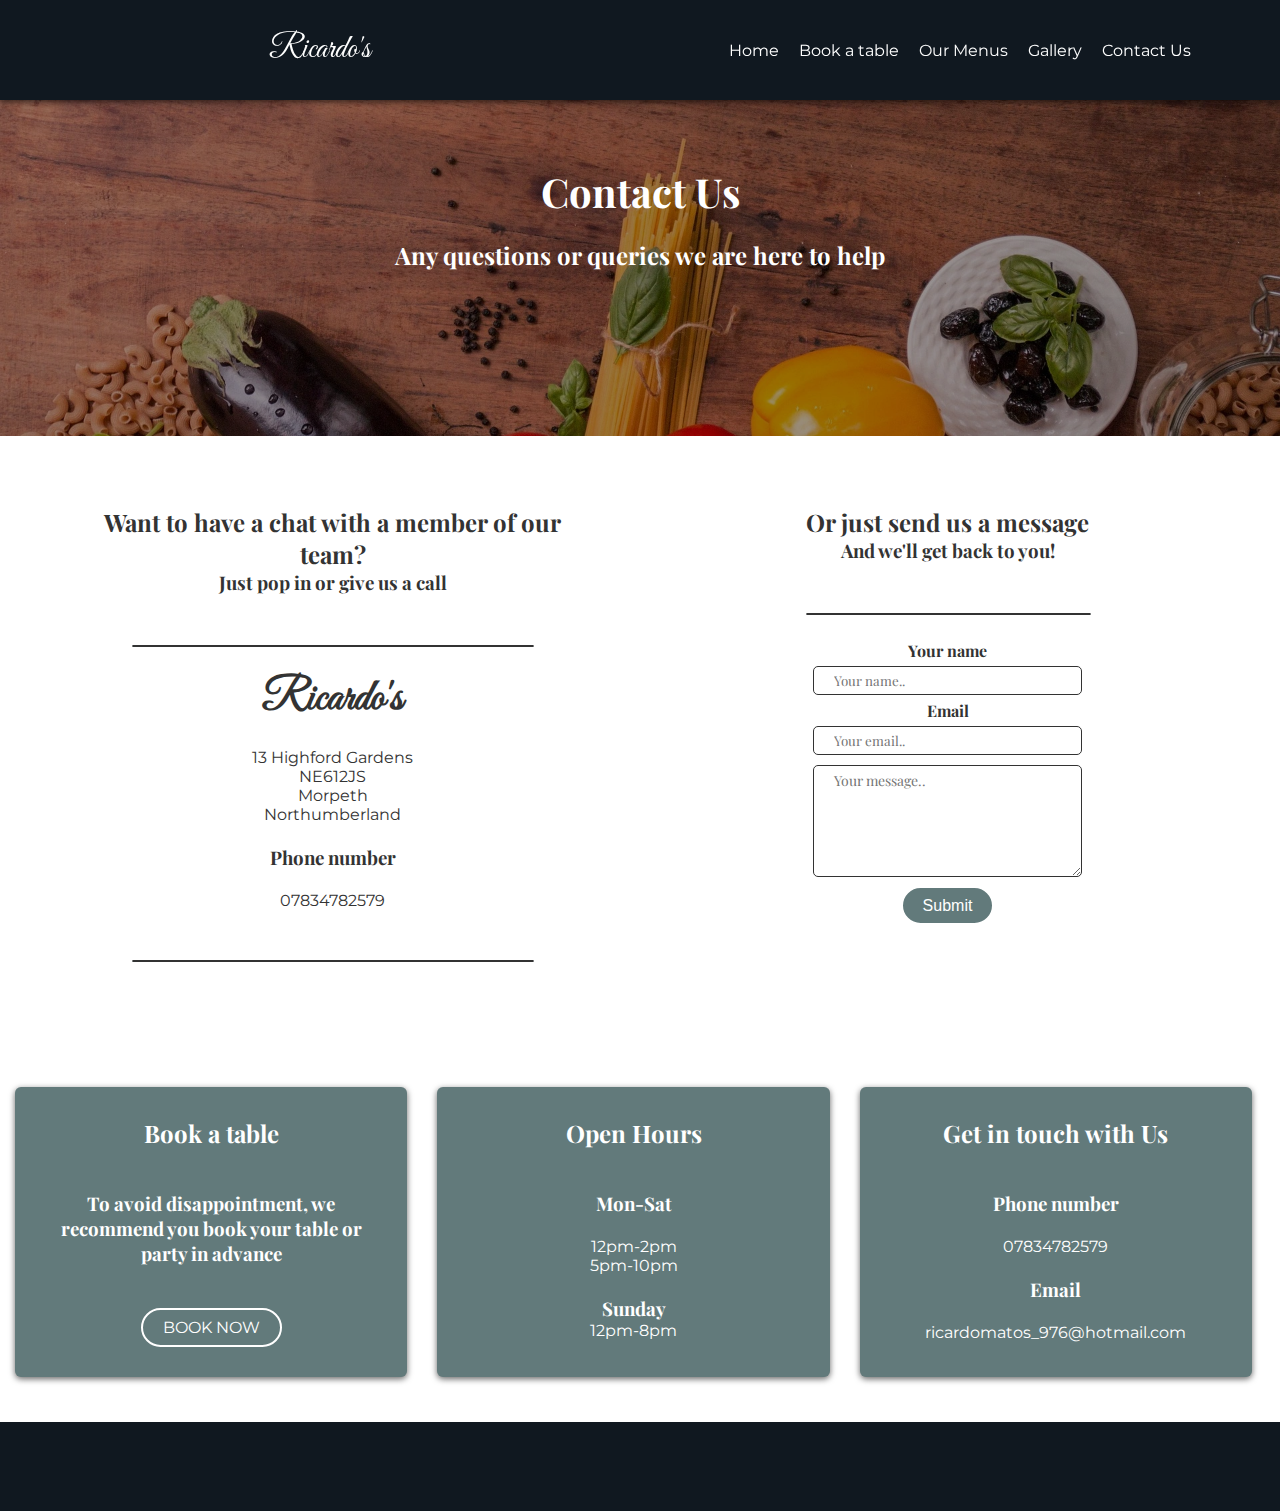
<file: contact.html>
<!doctype html>
<html lang="en-GB">

<!--Head-->
<head>
	<!-- meta tags -->
	<meta charset="UTF-8">
	<meta http-equiv="X-UA-Compatible" content="IE=edge">
	<meta name="description" content="Author: Ricardo Matos, Category: Mediterranean Restaurant, Mediterranean food, Italian food, Greek food, Portuguese food">
	<meta name="viewport" content="width=device-width, initial-scale=1">
    <link rel="preconnect" href="https://fonts.googleapis.com">
    <link rel="preconnect" href="https://fonts.gstatic.com" crossorigin>
    <link href="https://fonts.googleapis.com/css2?family=DM+Serif+Display:ital@0;1&family=Great+Vibes&family=Gudea&family=Montserrat:wght@100;200;300;400&family=Playfair+Display&display=swap" rel="stylesheet"> 
    <!-- Font Awesome CDN link -->
    <link rel="stylesheet" href="https://use.fontawesome.com/releases/v5.6.3/css/all.css"
        integrity="sha384-UHRtZLI+pbxtHCWp1t77Bi1L4ZtiqrqD80Kn4Z8NTSRyMA2Fd33n5dQ8lWUE00s/" crossorigin="anonymous">
        <!--Favicon icon link-->
        <link rel="icon" type="image/x-icon" href="favicon.png">
    <!--Css stylesheet link-->
    <link href="assets/css/style.css" rel="stylesheet" type="text/css">

    <title>Ricardo's Restaurant</title>
</head>

<!--Body-->
<body>

    <!--Header section-->
    <header class="header">
        <div class="container">
            <div class="row header-nav">
                <div class="column m-col-6 t-col-6 d-col-6">
                    <span class="logo"><a href="index.html">Ricardo's</a></span>
                </div>
                <div class="column m-col-6 t-col-6 d-col-6">
                    <div class="desktop-nav">
                        <nav>
                            <ul>
                                <li><a href="index.html">Home</a></li>
                                <li><a href="contact.html">Book a table</a></li>
                                <li class="dropdown-menu">
                                    <div class="dropdown">
                                        <button class="dropbtn">Our Menus</button>
                                        <div class="dropdown-content">
                                            <a href="assets/images/main-menu.pdf" target="_blank">Main Menu</a>
                                            <a href="assets/images/kids-menu.pdf" target="_blank">Kids Menu </a>
                                            <a href="assets/images/christmas-menu.pdf" target="_blank">Christmas
                                                Menu</a>
                                        </div>
                                    </div>
                                </li>
                                <li><a href="gallery.html">Gallery</a></li>
                                <li><a href="contact.html">Contact Us</a></li>
                            </ul>
                        </nav>
                    </div>
                    <!--burger menu-->
                    <!--the burger menu code was copied from W3schools website and modified by myself-->
                    <div class="mobile-nav">
                        <a href="javascript:void(0);" class="icon" onclick="myFunction()">
                            <i class="fa fa-bars"></i>
                        </a>
                    </div>
                </div>
                <div class="column m-col-12 t-col-12 d-col-12 mobile-nav">
                    <nav>
                        <ul id="burger-menu">
                            <li><a href="index.html">Home</a></li>
                            <li><a href="contact.html">Book a table</a></li>
                            <li><a href="assets/images/main-menu.pdf" target="_blank">Main Menu</a></li>
                            <li> <a href="assets/images/kids-menu.pdf" target="_blank">Kids Menu </a></li>
                            <li> <a href="assets/images/christmas-menu.pdf" target="_blank">Christmas
                                    Menu</a></li>
                            <li><a href="gallery.html">Gallery</a></li>
                            <li><a href="contact.html">Contact Us</a></li>
                        </ul>
                    </nav>
                </div>
            </div>
        </div>
    </header>

    <!--hero image and hero text-->
    <div class="hero-outer">
        <div class="opaque-overlay"></div>
        <div class="hero-image"></div>
        <div class="container">
            <div class="row">
                <div class="column m-col-6 t-col-6 d-col-6">
                    <div class="hero-text">
                        <h1>Contact Us</h1>
                        <br>
                        <h2>Any questions or queries we are here to help</h2>
                    </div>
                </div>
            </div>
        </div>
    </div>

    <!--Contact Us section-->
    <section class="contact-details">
        <div class="container">
            <div class="row ">
                <div class="column m-col-12 t-col-6 d-col-6">
                    <div class="card">
                        <div class="card-section">
                            <h2>Want to have a chat with a member of our team?</h2>
                            <h3>Just pop in or give us a call</h3>
                            <div class="break-line"></div>
                            <h2 class="logo logo-contact">Ricardo's</h2>
                            <br>
                            <p>13 Highford Gardens</p>
                            <p>NE612JS</p>
                            <p>Morpeth</p>
                            <p>Northumberland</p>
                            <br>
                            <h3>Phone number</h3>
                            <br>
                            <p>07834782579</p>
                            <div class="break-line"></div>
                        </div>
                    </div>
                </div>
                <div class="column m-col-12 t-col-6 d-col-6">
                    <div class="card">
                        <div class="card-section">
                            <h2>Or just send us a message</h2>
                            <h3>And we'll get back to you!</h3>
                            <div class="break-line"></div>
                            <form action="thankyou.html" method="get">
                                <div>
                                    <label for="fname"><strong>Your name</strong></label><br>
                                    <input type="text" id="fname" name="fname" placeholder="Your name.." required>
                                </div>
                                <div>
                                    <label for="email"><strong>Email</strong></label><br>
                                    <input type="email" id="email" name="email" placeholder="Your email.." required>
                                </div>
                                <div>
                                    <textarea name="your message" placeholder="Your message.."></textarea>
                                </div>
                                <div class="contact-btn-outer">
                                    <button type="submit" class="contact-btn">Submit</button>
                                </div>
                            </form>
                        </div>
                    </div>
                </div>
            </div>
        </div>
    </section>

    <!--info and contact section-->
    <section class="info-outer">
        <div class="container">
            <div class="row ">
                <div class="column t-col-6 d-col-3 column-info">
                    <div class="card">
                        <div class="card-section">
                            <div class="call-us">
                                <h2>Book a table</h2>
                                <br>
                                <br>
                                <h3>To avoid disappointment, we recommend you book your table or party in advance
                                </h3>
                                <br>
                                <br>
                                <a href="contact.html" target="_blank" class="contact-btn">BOOK NOW</a>
                            </div>
                        </div>
                    </div>
                </div>
                <div class="column t-col-6 d-col-3 column-info">
                    <div class="card">
                        <div class="card-section">
                            <h2>Open Hours</h2>
                            <br>
                            <br>
                            <h3>Mon-Sat</h3>
                            <br>
                            <p>12pm-2pm</p>
                            <p>5pm-10pm</p>
                            <br>
                            <h3>Sunday</h3>
                            <p>12pm-8pm</p>
                        </div>
                    </div>
                </div>
                <div class="column t-col-6 d-col-3 column-info">
                    <div class="card">
                        <div class="card-section">
                            <h2>Get in touch with Us</h2>
                            <br>
                            <br>
                            <h3>Phone number</h3>
                            <br>
                            <p>07834782579</p>
                            <br>
                            <h3>Email</h3>
                            <br>
                            <p>ricardomatos_976@hotmail.com</p>
                        </div>
                    </div>
                </div>
            </div>
        </div>
    </section>

    <!--Footer section -->
    <footer>
        <ul class="social-networks">
            <li><a href="https://www.facebook.com" target="_blank" aria-label="link to go to our facebook page">
                <i class="fab fa-facebook"></i></a></li>
            <li><a href="https://www.twitter.com" target="_blank" aria-label="link to go to our twitter page"> 
                <i  class="fab fa-twitter-square"></i></a></li>
            <li><a href="https://www.youtube.com" target="_blank" aria-label="link to go to our youtube page">
                 <i class="fab fa-youtube-square"></i></a></li>
            <li><a href="https://www.instagram.com" target="_blank" aria-label="link to go to our instagram page"> 
                <i class="fab fa-instagram"></i></a></li>
        </ul>        
    </footer>

    <!--js-->
    <!--Javascript for the burger menu was copied from W3schools and modified by me -->
    <script>
        function myFunction() {
            var x = document.getElementById("burger-menu");
            if (x.style.display === "flex") {
                x.style.display = "none";
            } else {
                x.style.display = "flex";
            }
        }
    </script>
</body>

</html>
</file>
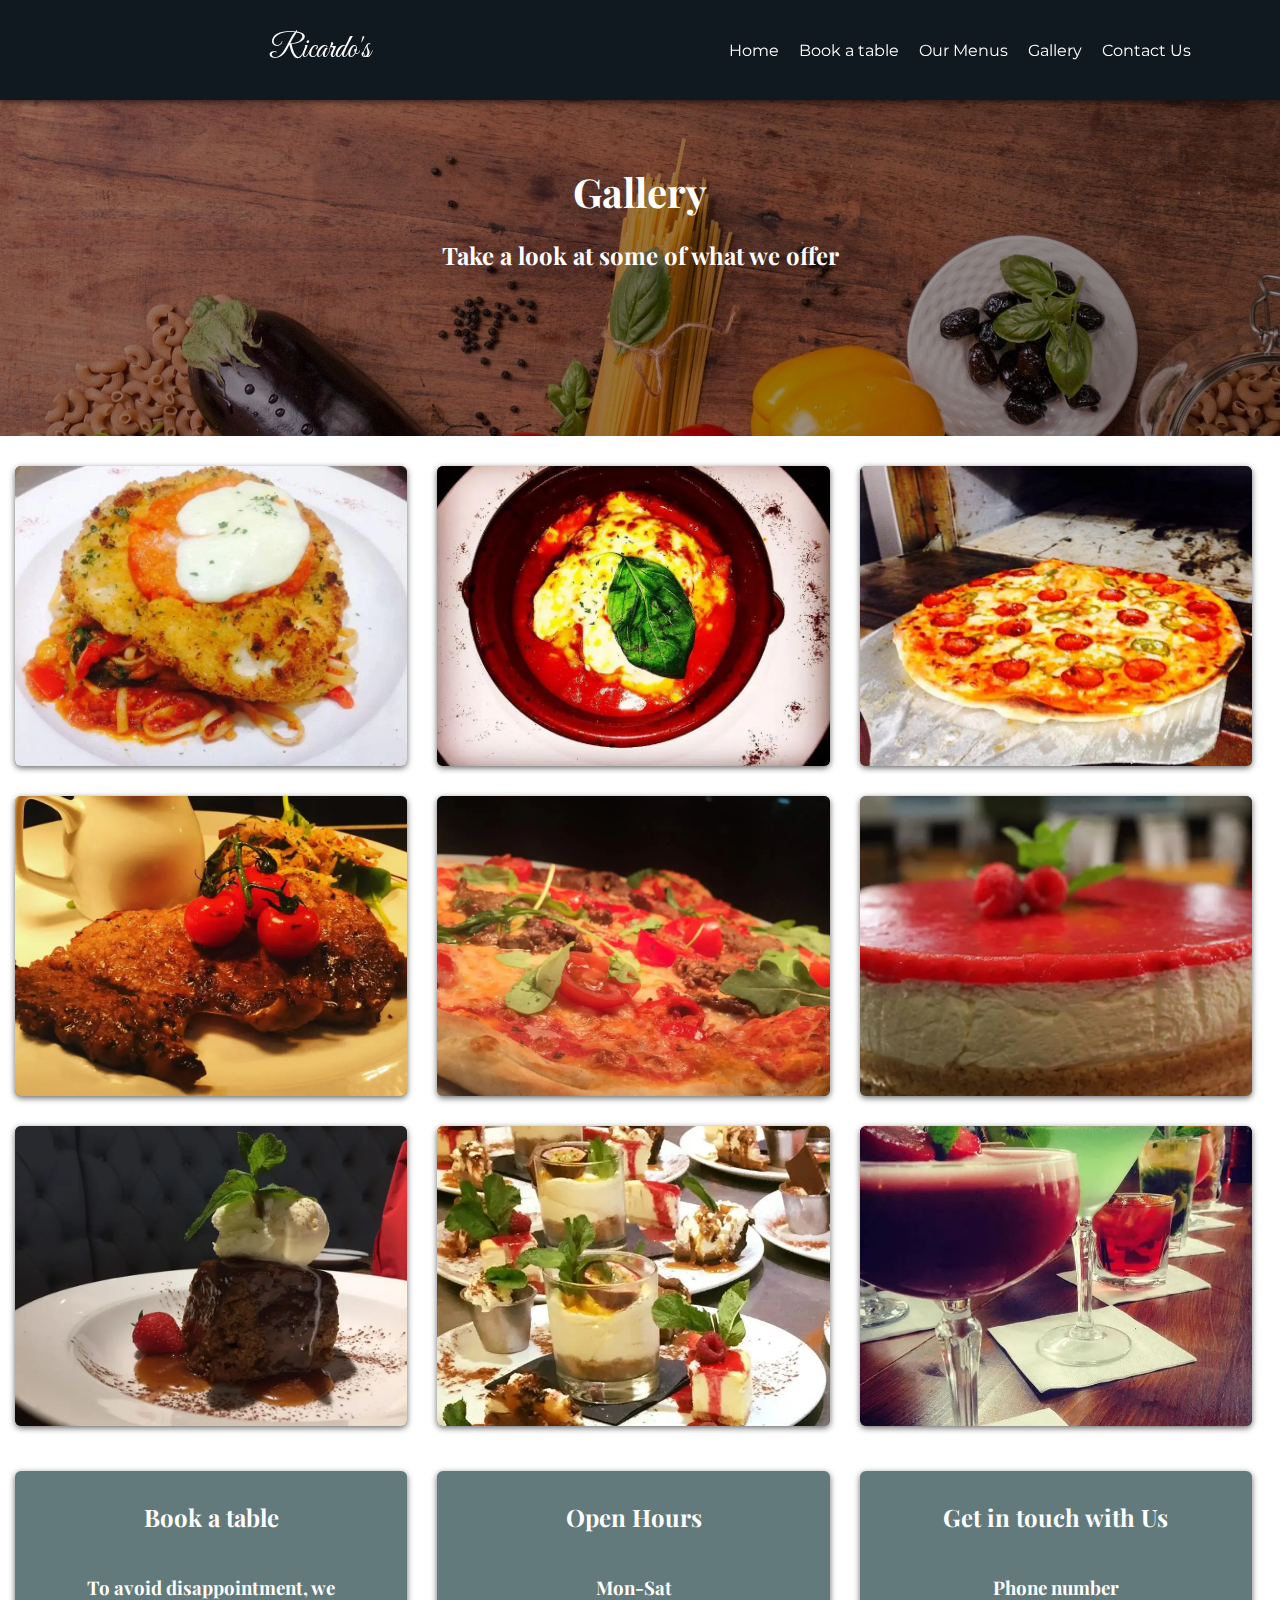
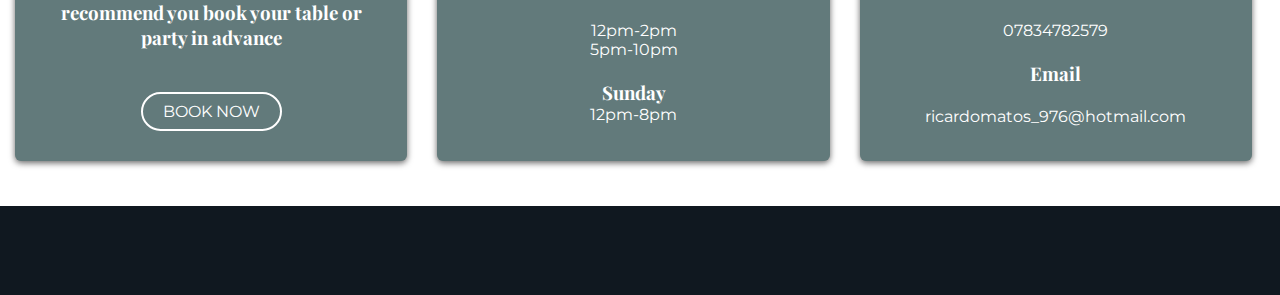
<file: gallery.html>
<!doctype html>
<html lang="en-GB">

<head>
    <!-- meta tags -->
    <meta name="description"
        content="Author: Ricardo Matos, Category: Ricardo's is a Mediterranean Restaurant that offer the best Spanish food, Italian food, Greek food, Portuguese food, seafood dishes in Northumberland">
    <meta charset="utf-8">
    <meta name="viewport" content="width=device-width, initial-scale=1">
    <link rel="preconnect" href="https://fonts.googleapis.com">
    <link rel="preconnect" href="https://fonts.gstatic.com" crossorigin>
    <link
        href="https://fonts.googleapis.com/css2?family=DM+Serif+Display:ital@0;1&family=Great+Vibes&family=Gudea&family=Montserrat:wght@100;200;300;400&family=Playfair+Display&display=swap"
        rel="stylesheet">
    <!-- Font Awesome CDN link -->
    <link rel="stylesheet" href="https://use.fontawesome.com/releases/v5.6.3/css/all.css"
        integrity="sha384-UHRtZLI+pbxtHCWp1t77Bi1L4ZtiqrqD80Kn4Z8NTSRyMA2Fd33n5dQ8lWUE00s/" crossorigin="anonymous">
    <!--Favicon icon link-->
    <link rel="icon" type="image/x-icon" href="favicon.png">
    <!--Css stylesheet link-->
    <link href="assets/css/style.css" rel="stylesheet" type="text/css">

    <title>Ricardo's Restaurant</title>
</head>

<body>

    <!--Header section-->
    <header class="header">
        <div class="container">
            <div class="row header-nav">
                <div class="column m-col-6 t-col-6 d-col-6">
                    <span class="logo"><a href="index.html">Ricardo's</a></span>
                </div>
                <div class="column m-col-6 t-col-6 d-col-6">
                    <div class="desktop-nav">
                        <nav>
                            <ul>
                                <li><a href="index.html">Home</a></li>
                                <li><a href="contact.html">Book a table</a></li>
                                <li class="dropdown-menu">
                                    <div class="dropdown">
                                        <button class="dropbtn">Our Menus</button>
                                        <div class="dropdown-content">
                                            <a href="assets/images/main-menu.pdf" target="_blank">Main Menu</a>
                                            <a href="assets/images/kids-menu.pdf" target="_blank">Kids Menu </a>
                                            <a href="assets/images/christmas-menu.pdf" target="_blank">Christmas
                                                Menu</a>
                                        </div>
                                    </div>
                                </li>
                                <li><a href="gallery.html">Gallery</a></li>
                                <li><a href="contact.html">Contact Us</a></li>
                            </ul>
                        </nav>
                    </div>
                    <!--burger menu-->
                    <!--the burger menu code was copied from W3schools website and modified by myself-->
                    <div class="mobile-nav">
                        <a href="javascript:void(0);" class="icon" onclick="myFunction()"
                            aria-label="button to open mobile navigation">
                            <i class="fa fa-bars"></i>
                        </a>
                    </div>
                </div>
                <div class="column m-col-12 t-col-12 d-col-12 mobile-nav">
                    <nav>
                        <ul id="burger-menu">
                            <li><a href="index.html">Home</a></li>
                            <li><a href="contact.html">Book a table</a></li>
                            <li><a href="assets/images/main-menu.pdf" target="_blank">Main Menu</a></li>
                            <li> <a href="assets/images/kids-menu.pdf" target="_blank">Kids Menu </a></li>
                            <li> <a href="assets/images/christmas-menu.pdf" target="_blank">Christmas
                                    Menu</a></li>
                            <li><a href="gallery.html">Gallery</a></li>
                            <li><a href="contact.html">Contact Us</a></li>
                        </ul>
                    </nav>
                </div>
            </div>
        </div>
    </header>

    <!--hero image and hero text-->
    <section class="hero-outer">
        <div class="opaque-overlay"></div>
        <div class="hero-image"></div>
        <div class="container">
            <div class="row">
                <div class="column m-col-6 t-col-6 d-col-6">
                    <div class="hero-text">
                        <h1>Gallery</h1>
                        <br>
                        <h2>Take a look at some of what we offer</h2>
                    </div>
                </div>
            </div>
        </div>
    </section>

    <!--gallery secction-->
    <!--The photos used for the gallery where taken from La Torre restaurant website and I have full permition from the owner to use them for personal use-->
    <div class="gallery">
        <div class="container">
            <div class="row">
                <div class="column t-col-6 d-col-3 column-menus">
                    <div class="card">
                        <img src="assets/images/pollo-m.webp" alt="pollo millaneza">
                    </div>
                </div>
                <div class="column t-col-6 d-col-3 column-menus">
                    <div class="card">
                        <img src="assets/images/lazagna.webp" alt="lasagna">
                    </div>
                </div>
                <div class="column t-col-6 d-col-3 column-menus">
                    <div class="card">
                        <img src="assets/images/pizza.webp" alt="spicy pepperoni pizza">
                    </div>
                </div>
                <div class="column t-col-6 d-col-3 column-menus">
                    <div class="card">
                        <img src="assets/images/steak.webp" alt="Surf and turf steak">
                    </div>
                </div>
                <div class="column t-col-6 d-col-3 column-menus">
                    <div class="card">
                        <img src="assets/images/spicy-pizza.webp" alt="pepperoni pizza">
                    </div>
                </div>
                <div class="column t-col-6 d-col-3 column-menus">
                    <div class="card">
                        <img src="assets/images/cheesecake.webp" alt="cheesecakea">
                    </div>
                </div>
                <div class="column t-col-6 d-col-3 column-menus">
                    <div class="card">
                        <img src="assets/images/sticky-tofee.webp" alt="sticky toffee pudding">
                    </div>
                </div>
                <div class="column t-col-6 d-col-3 column-menus">
                    <div class="card">
                        <img src="assets/images/desserts.webp" alt="dessert plater">
                    </div>
                </div>
                <div class="column t-col-6 d-col-3 column-menus">
                    <div class="card">
                        <img src="assets/images/cocktails.webp" alt="cocktails">
                    </div>
                </div>
            </div>
        </div>
    </div>

    <!--info and contact section-->
    <section class="info-outer">
        <div class="container">
            <div class="row ">
                <div class="column t-col-6 d-col-3 column-info">
                    <div class="card">
                        <div class="card-section">
                            <div class="call-us">
                                <h2>Book a table</h2>
                                <br>
                                <br>
                                <h3>To avoid disappointment, we recommend you book your table or party in advance
                                </h3>
                                <br>
                                <br>
                                <a href="contact.html" target="_blank" class="contact-btn">BOOK NOW</a>
                            </div>
                        </div>
                    </div>
                </div>
                <div class="column t-col-6 d-col-3 column-info">
                    <div class="card">
                        <div class="card-section">
                            <h2>Open Hours</h2>
                            <br>
                            <br>
                            <h3>Mon-Sat</h3>
                            <br>
                            <p>12pm-2pm</p>
                            <p>5pm-10pm</p>
                            <br>
                            <h3>Sunday</h3>
                            <p>12pm-8pm</p>
                        </div>
                    </div>
                </div>
                <div class="column t-col-6 d-col-3 column-info">
                    <div class="card">
                        <div class="card-section">
                            <h2>Get in touch with Us</h2>
                            <br>
                            <br>
                            <h3>Phone number</h3>
                            <br>
                            <p>07834782579</p>
                            <br>
                            <h3>Email</h3>
                            <br>
                            <p>ricardomatos_976@hotmail.com</p>
                        </div>
                    </div>
                </div>
            </div>
        </div>
    </section>

    <!--Footer section -->
    <footer>
        <ul class="social-networks">
            <li><a href="https://www.facebook.com" target="_blank" aria-label="link to go to our facebook page">
                <i class="fab fa-facebook"></i></a></li>
            <li><a href="https://www.twitter.com" target="_blank" aria-label="link to go to our twitter page"> 
                <i  class="fab fa-twitter-square"></i></a></li>
            <li><a href="https://www.youtube.com" target="_blank" aria-label="link to go to our youtube page">
                 <i class="fab fa-youtube-square"></i></a></li>
            <li><a href="https://www.instagram.com" target="_blank" aria-label="link to go to our instagram page"> 
                <i class="fab fa-instagram"></i></a></li>
        </ul>
    </footer>

    <!--js-->
    <!--Javascript for the burger menu was copied from W3schools and modified by me -->
    <script>
        function myFunction() {
            var x = document.getElementById("burger-menu");
            if (x.style.display === "flex") {
                x.style.display = "none";
            } else {
                x.style.display = "flex";
            }
        }
    </script>

</body>

</html>
</file>
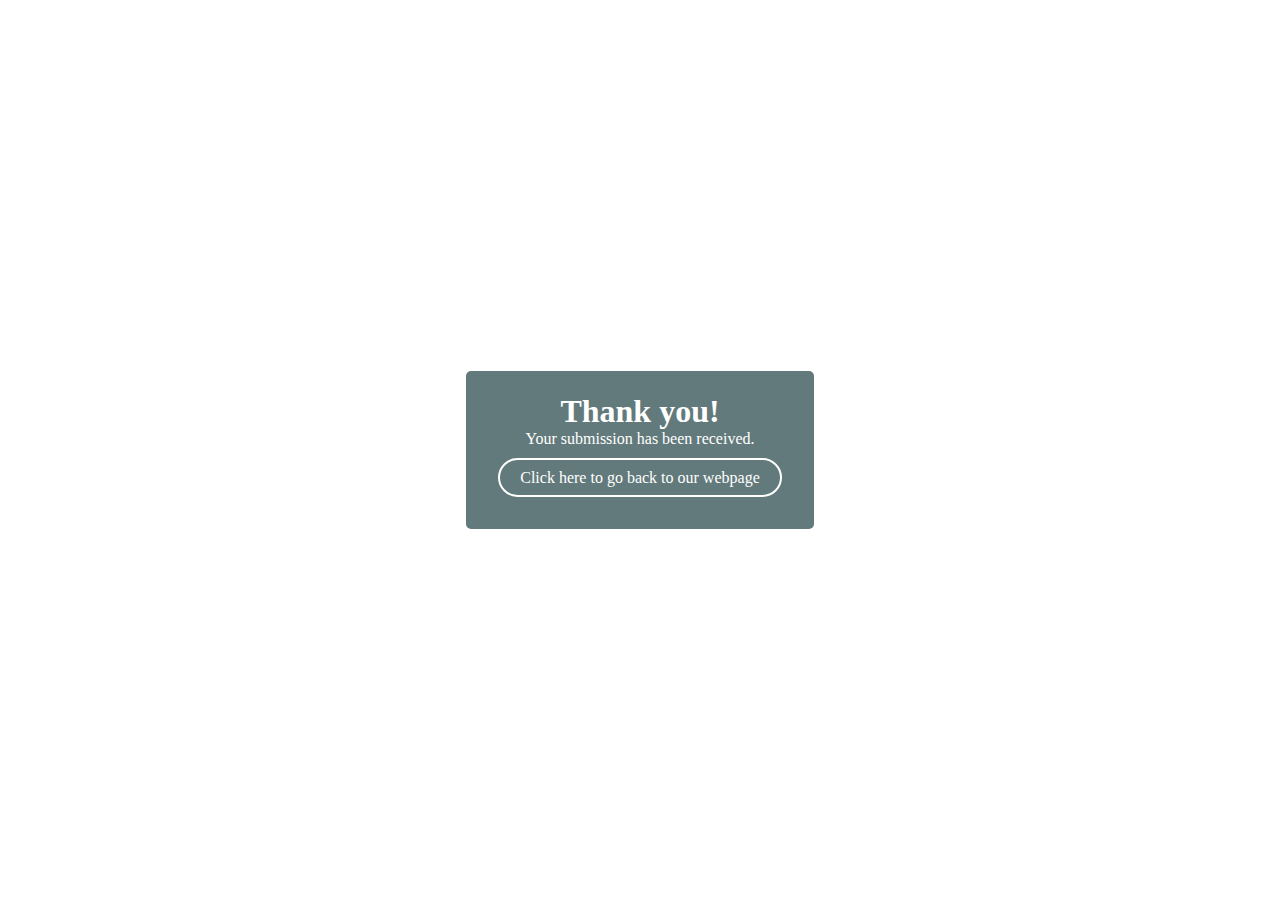
<file: thankyou.html>
<!DOCTYPE html>
	<html lang="en-GB">
    
	<!--Head-->
	<head>

	<!-- meta tags -->
	<meta charset="UTF-8">
	<meta http-equiv="X-UA-Compatible" content="IE=edge">
	<meta name="description" content="Author: Ricardo Matos, Category: Mediterranean Restaurant, Mediterranean food, Italian food, Greek food, Portuguese food">
	<meta name="viewport" content="width=device-width, initial-scale=1">



		<!--Favicon icon link-->
		<link rel="icon" href="/favicon.png">
		<!--Css stylesheet link-->
		<link href="assets/css/style.css" rel="stylesheet" type="text/css">
		<title>Thank you page</title>
	</head>
    
	<!--Body-->
	<body>
		<section class="thank-you-section">
			<div class="column m-col-10 t-col-6 d-col-6">
				<div class="card">
					<div class="card-section">
						<div class="thank-you-message">
							<h1>Thank you!</h1>
							<p>Your submission has been received.</p>
							<a href="index.html" class="contact-btn">
									Click here to go back to our webpage
							</a>
						</div>
					</div>
				</div>
			</div>	
		</section>
	</body>

	</html>
</file>
<file: assets/css/style.css>
/* Reset */

* {
  margin: 0;
  padding: 0;
  border: 0;
}

body {
  font-family: 'Playfair Display', serif;
  color: #333;
  padding: 0;
}

p,
a {
  font-family: 'Montserrat', serif;
  ;
}


a {
  text-decoration: none;
}

/* ULs */
ul {
  display: flex;
  flex-direction: row;
  align-items: center;
  justify-content: center;
}

ul li {
  list-style: none;
}

ul li a {
  padding: 10px;
  display: inline-block;
  transition: color .25s ease-in-out;
}

.mobile-nav a i {
  font-size: 25px;
}

ul li a:hover {
  color: #627a7b;
}

/*Nav bar dropdown menu*/
.desktop-nav .dropbtn {
  font-family: 'Montserrat', serif;
  background-color: #101820;
  color: #fafafa;
  padding: 10px;
  font-size: inherit;
  border: none;
  text-align: center;
}

.desktop-nav .dropdown {
  position: relative;
  display: inline-block;
}

.desktop-nav .dropdown-content {
  display: none;
  position: absolute;
  background-color: #101820;
  min-width: 160px;
  box-shadow: 0px 8px 16px 0px rgba(0, 0, 0, 0.2);
}

.desktop-nav .dropdown-content a {
  text-decoration: none;
  display: block;
}

.desktop-nav .dropdown:hover .dropdown-content {
  display: block;
}



/* Grid system */

.container {
  width: 100%;
  max-width: 1280px;
  margin-left: auto;
  margin-right: auto;
}

.row {
  display: flex;
  flex-wrap: wrap;
  width: 100%;
}

.column {
  text-align: center;
  flex-grow: 1;
  flex-shrink: 1;
  width: 100%;
  margin: 15px;
  border-radius: 6px;
}


/* Card system */
.card {
  display: flex;
  flex-direction: column;
  justify-content: center;
  align-items: center;
}

.card-section {
  padding: 30px;
  border-radius: 6px;
}

.card-section p:last-child {
  margin-bottom: 0;
}

/* Header */
.header {
  background-color: #101820;
  padding-top: 15px;
  padding-bottom: 15px;
  box-shadow: 0px 2px 6px 0px rgba(0, 0, 0, 0.6);
  -webkit-box-shadow: 0px 2px 6px 0px rgba(0, 0, 0, 0.6);
  -moz-box-shadow: 0px 2px 6px 0px rgba(0, 0, 0, 0.6);
  position: fixed;
  top: 0;
  left: 0;
  right: 0;
  z-index: 999;
}

.logo {
  font-family: 'Great Vibes', serif;
}

.header .logo a {
  color: #ffffff;
  font-size: 2rem;
  font-family: 'Great Vibes', serif;
}

.header .logo a:hover {
  transition: color .25s ease-in-out;
  color: #627a7b;
}

.header-nav {
  align-items: center;
}

.header-nav a {
  color: #ffffff;
}


/* Hero */
.hero-outer {
  width: 100%;
  overflow: hidden;
  position: relative;
}

.hero-outer .row {
  justify-content: center;
}

.hero-text {
  padding-top: 150px;
  padding-bottom: 150px;
  position: relative;
  justify-content: center;
  z-index: 1;
  color: #ffffff;

}

.hero-text h1 {
  font-size: 40px;
}

.hero-text h3 {
  font-size: 20px;
}


.logo-img {
  max-width: 100%;
  justify-content: center;
}


.hero-image {
  /*free to use image taken from https://pixabay.com/*/
  background-color: #627a7b;
  background-image: url("../images/hero-image.webp");
  background-repeat: no-repeat;
  background-position: center center;
  width: 100%;
  position: absolute;
  top: 0;
  right: 0;
  bottom: 0;
  left: 0;
  background-size: cover;
  z-index: -1;
}

.opaque-overlay {
  position: absolute;
  top: 0;
  left: 0;
  height: 100%;
  width: 100%;
  background-color: rgba(0, 0, 0, 0.4);
}

/*Welcome section*/
.welcome {
  padding-top: 25px;
  padding-bottom: 25px;
  margin-top: 0px;
  color: #333;

}

.break-line {
  background-color: #627a7b;
  width: 100%;
  max-width: 400px;
  Border: 1px;
  border-style: solid;
  border-radius: 5px;
  margin: auto;
  margin-top: 50px;
  margin-bottom: 25px;
  justify-content: center;
}

.welcome-text h3 {
  font-size: medium;
  font-family: 'Montserrat', serif;
}


.welcome .row {
  justify-content: center;
}

/* Menus section */
.menus {
  padding-top: 0;
  padding-bottom: 0;
  color: #ffffff;
}

.menu-pics {
  /* width: 332px; */
  /* height: 430px; */
  width: 100%;
  max-width: 100%;
}

/*Reviews section*/
.reviews .slick-dots {
  bottom: -35px;
}

.reviews .card {
  color: #333;
}

.reviews .row {
  justify-content: center;
}

.reviews .reviews-slick {
  max-width: 100%;
}

.reviews .break-line {
  width: 100%;
  max-width: 400px;
}

.star-rating {
  color: gold;
}

/* Info section */
.info-outer {
  padding-top: 15px;
  padding-bottom: 30px;
  overflow: hidden;
  position: relative;
}

.info-outer p:last-child {
  word-break: break-all;
}

.column-menus {
  background-color: #627a7b;
  color: #ffffff;
  /*For this shadow I've used https://cssgenerator.org/box-shadow-css-generator.html*/
  box-shadow: 0px 2px 6px 0px rgba(0, 0, 0, 0.6);
  -webkit-box-shadow: 0px 2px 6px 0px rgba(0, 0, 0, 0.6);
  -moz-box-shadow: 0px 2px 6px 0px rgba(0, 0, 0, 0.6);
}

.column-info {
  background-color: #627a7b;
  color: #ffffff;
  /*For this shadow I've used https://cssgenerator.org/box-shadow-css-generator.html*/
  box-shadow: 0px 2px 6px 0px rgba(0, 0, 0, 0.6);
  -webkit-box-shadow: 0px 2px 6px 0px rgba(0, 0, 0, 0.6);
  -moz-box-shadow: 0px 2px 6px 0px rgba(0, 0, 0, 0.6);
}



/*Footer*/
footer {
  position: relative;
  overflow: hidden;
  background-color: #101820;
  color: #627a7b;
  text-align: center;
}

footer p {
  margin-bottom: 10px;
}

.social-networks {
  text-align: center;
  font-size: 200%;
  margin: 1%;
  padding: 10px;
  color: #627a7b;
}

.social-networks li {
  display: inline;
}

.social-networks a i::before {
  transition: color .25s ease-in-out;
  color: #627a7b;

}

.social-networks a:visited i::before,
a:active i::before {
  color: #627a7b;
}

.social-networks a:hover i::before {
  color: #ffffff;
}

/*Links decorations*/
.contact-btn {
  display: inline-block;
  padding: 8px 20px;
  border-radius: 20px;
  font-size: 16px;
  line-height: 1.2;
  border: 2px solid white;
  color: white;
  transition: background-color .25s ease-in-out, border-color .25s ease-in-out;
}

.contact-btn:visited,
.contact-btn:active {
  color: #ffffff;
}

.contact-btn:hover {
  color: #ffffff;
  background-color: #101820;
  border-color: #101820;
}

.column-menus a {
  color: #ffffff;
}

.column-menus a:visited,
.column-menus a:active {
  color: #fafafa;
}

.column-menus a:hover {
  color: #101820;
}


/*------------------------------gallery-----------------------------*/

.gallery {
  padding-top: 15px;
}

.gallery img {
  width: 100%;
  height: 300px;
  object-fit: cover;
  border-radius: 6px;
  transition: ease-in-out .5s;
   }

.gallery img:hover {
  transform: scale(1.1);

  box-shadow: 0 0 0 1px #627a7b;
}



/*-----------------------------Contact page-------------------------*/

.contact-details {
  position: relative;
  justify-content: center;
  padding: 25px;
  color: #333;
}

input[type=text],
select {

  width: 80%;
  padding: 5px 20px;
  margin: 5px 0;
  display: inline-block;
  border: 1px solid #333;
  border-radius: 5px;
  font-family: 'Playfair Display', serif;
}

input[type=email],
select {
  width: 80%;
  padding: 5px 20px;
  margin: 5px 0;
  display: inline-block;
  border: 1px solid #333;
  border-radius: 5px;
  font-family: 'Playfair Display', serif;
}

input[type=text]:focus {
  outline: 2px solid #627a7b;
}

input[type=email]:focus {
  outline: 2px solid #627a7b;
}

textarea {
  width: 80%;
  height: 100px;
  margin: 5px 0;
  padding: 5px 20px;
  border: 1px solid #333;
  border-radius: 5px;
  display: inline-block;
  font-family: 'Playfair Display', serif;
  font-size: 14px;
}

textarea:focus {
  outline: 2px solid #627a7b;

}

.contact-details .contact-btn {
  background-color: #627a7b;
}

.logo-contact {
  font-size: 44px;
}

/*---------------------------Thank you page-----------------------*/
.thank-you-section {
  height: 100vh;
  display: flex;
  align-items: center;
  justify-content: center;
  color: #ffffff;
}

.thank-you-message {
  border: 2px solid #627a7b;
  border-radius: 5px;
  padding: 20px 20px;
  background-color: #627a7b;
}

.thank-you-message .contact-btn {
  margin: 10px 10px;
}

/*-----------------------------Media Queries------------------------*/



@media only screen and (min-width: 1px) and (max-width: 639px) {

  /*  Reusable grid columns */
  .m-col-10 {
    max-width: calc(90% - 30px);
  }

  .m-col-3 {
    max-width: calc(33% - 30px);
  }

  .m-col-6 {
    max-width: calc(50% - 30px);
  }

  /* Headings */
  .hero-text h1,
  .logo-contact {
    font-size: 31px;
  }

  /* Grid */
  .grid-responsive {
    flex-direction: column;
  }
}



@media only screen and (min-width: 640px) and (max-width: 1023px) {

  .t-col-10 {
    max-width: calc(90% - 30px);
  }

  .t-col-3 {
    max-width: calc(33% - 30px);
  }

  .t-col-6 {
    max-width: calc(50% - 30px);
  }
}

@media only screen and (min-width: 1024px) {
  .d-col-10 {
    max-width: calc(90% - 30px);
  }

  .d-col-3 {
    max-width: calc(33% - 30px);
  }


  .d-col-6 {
    max-width: calc(50% - 30px);
  }
}



@media only screen and (max-width: 1023px) {

  .header .column {
    text-align: left;
  }

  .header .column+.column {
    text-align: right;
  }

  .desktop-nav {
    display: none !important;
  }

  .mobile-nav {
    margin-top: 0;
    margin-bottom: 0;
  }

  .mobile-nav ul {
    display: flex;
    flex-direction: column;
  }

  .mobile-nav #burger-menu {
    display: none;
  }


}


@media only screen and (min-width: 640px) {
  .grid-responsive {
    flex-direction: row;
  }
}


@media only screen and (min-width: 1024px) {
  .mobile-nav {
    display: none !important;
  }

}
</file>
